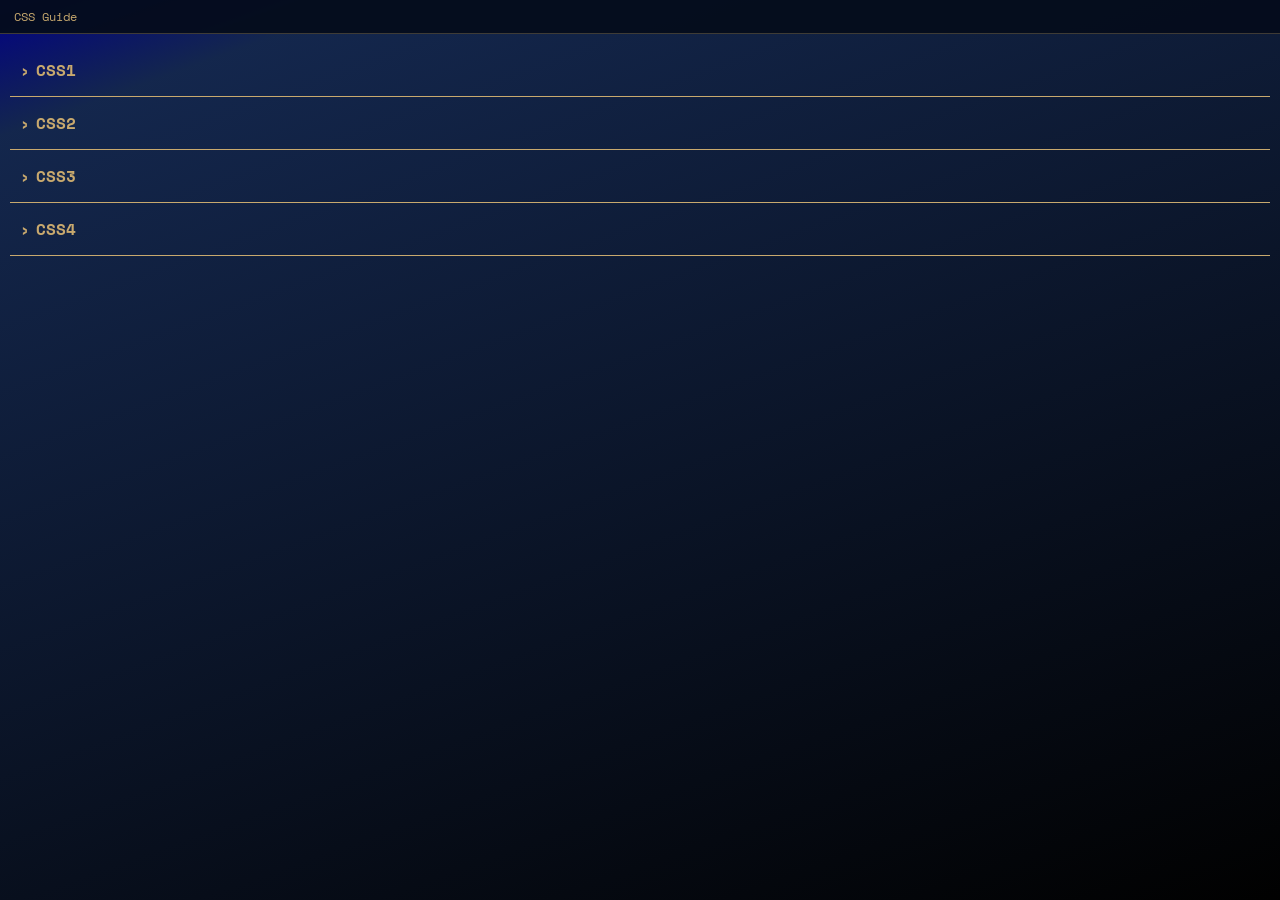
<file: index.html>
<!DOCTYPE html>
<html lang="en">
<head>
  <meta charset="UTF-8" />
  <meta name="viewport" content="width=device-width, initial-scale=1.0" />
  <title>CSS Guide</title>
  <link rel="preconnect" href="https://fonts.googleapis.com" />
  <link rel="preconnect" href="https://fonts.gstatic.com" crossorigin />
  <link href="https://fonts.googleapis.com/css2?family=Azeret+Mono:wght@400;500&family=Lato:wght@400;700&family=Playfair+Display:wght@400;600&family=Space+Mono:wght@400;700&display=swap" rel="stylesheet" />
  <link rel="stylesheet" href="css_guide_stylesheet.css" />
  <link rel="manifest" href="css_guide_manifest.json" />
</head>
<body>

  <header>
    <div id="nav-path">
      <span>CSS Guide</span>
    </div>
    <div id="back-btn" class="hidden">
      <button class="blue-btn" onclick="show_previous()">← Back</button>
    </div>
  </header>

  <main>
    <ul id="versions-topics-list"></ul>
    <div id="lesson-topics-list" class="hidden"></div>
    <div id="properties-list" class="hidden"></div>
    <ul id="values-list" class="hidden"></ul>
  </main>

  <script src="css_1_lessons.js"></script>
  <script src="css_2_lessons.js"></script>
  <script src="css_3_lessons.js"></script>
  <script src="css_4_lessons.js"></script>
  <script src="at_rules.js"></script>
  <script src="css_guide_engine.js"></script>
  <script>
    if ('serviceWorker' in navigator) {
      navigator.serviceWorker.register('/CSS-Guide/css_guide_service_worker.js');
    }
  </script>

</body>
</html>
</file>
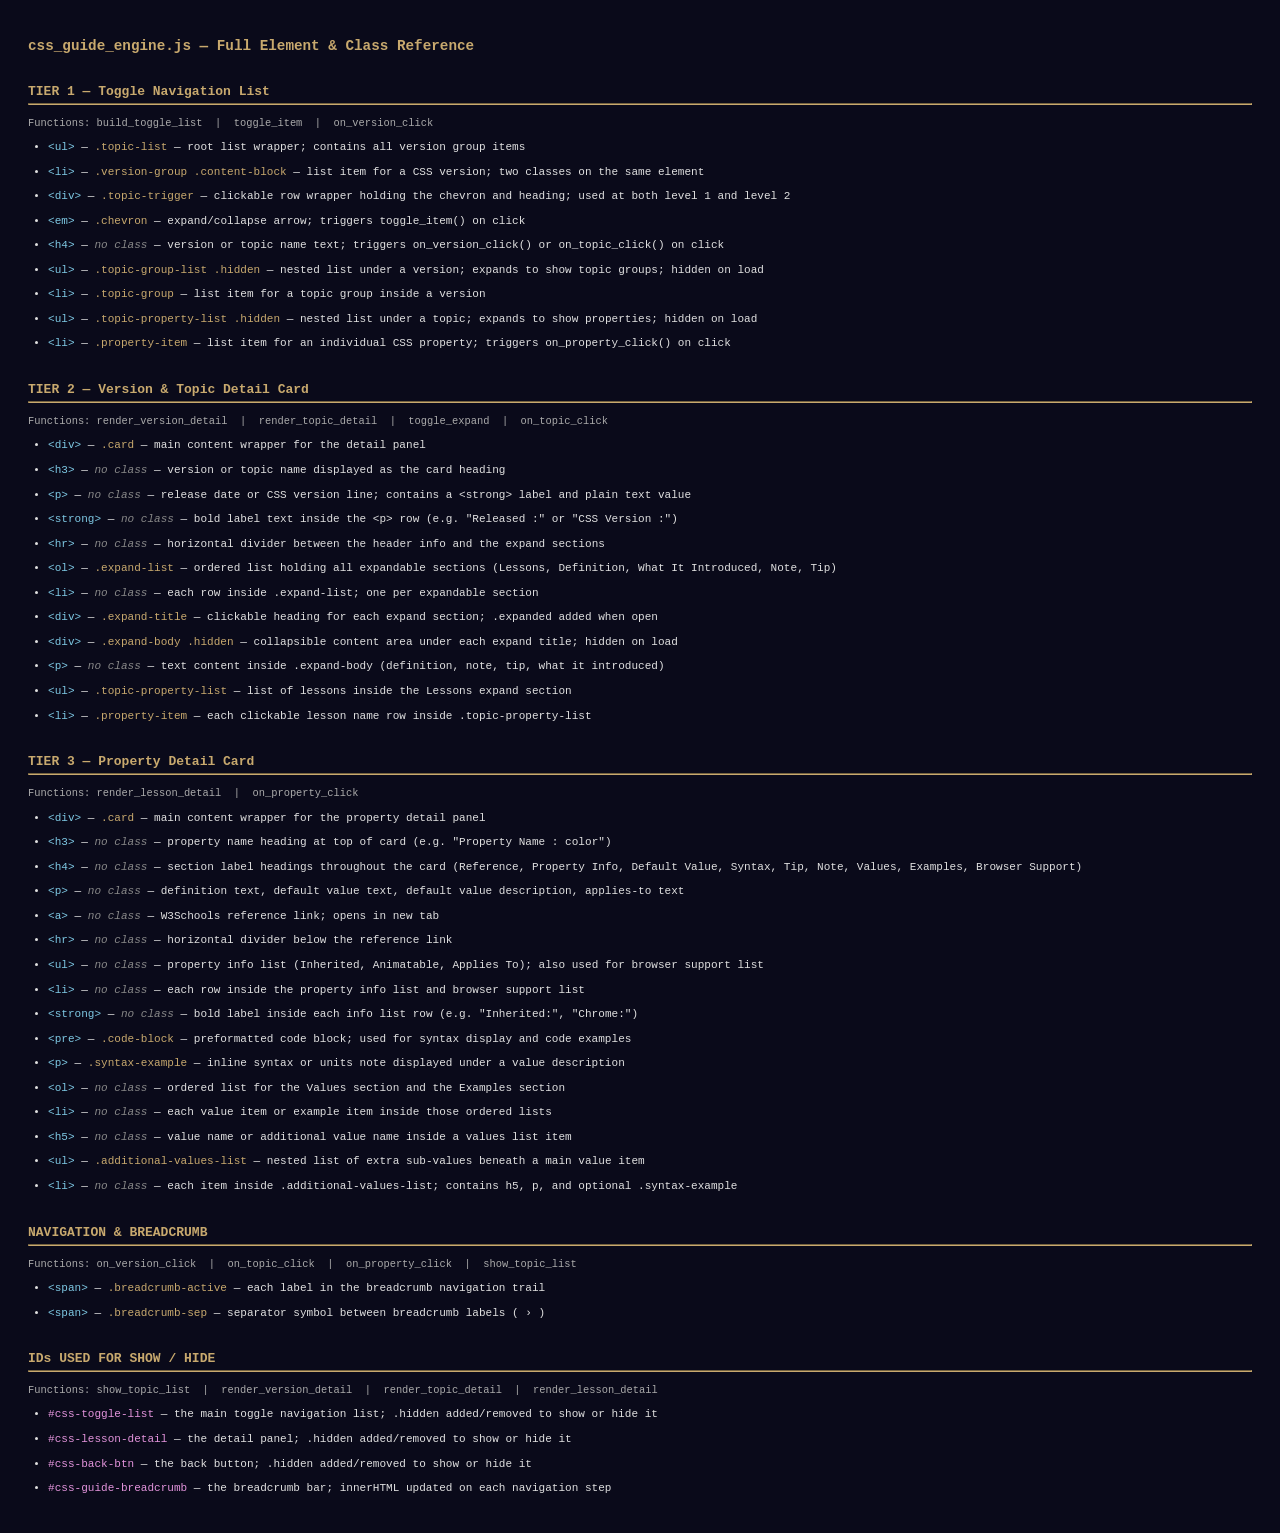
<file: css_guide_reference_sheet.html>
<!DOCTYPE html>
<html lang="en">
<head>
  <meta charset="UTF-8">
  <meta name="viewport" content="width=device-width, initial-scale=1.0">
  <title>css_guide_engine.js — Class Reference</title>
  <style>
    body { background: #0a0a1a; color: #e0e0e0; font-family: monospace; padding: 20px; }
    h1 { color: #c8a96e; font-size: 1.1em; margin-bottom: 4px; }
    h2 { color: #c8a96e; font-size: 1em; margin: 30px 0 4px 0; }
    hr { border-color: #c8a96e; margin: 4px 0 12px 0; }
    ul { list-style: disc; padding-left: 20px; margin: 0; }
    li { margin-bottom: 8px; font-size: 0.85em; line-height: 1.5; }
    .tag  { color: #7ec8e3; }
    .cls  { color: #c8a96e; }
    .id   { color: #e394dc; }
    .desc { color: #ccc; }
    .fn   { color: #aaa; font-size: 0.8em; }
    .nocls { color: #888; font-style: italic; }
  </style>
</head>
<body>

<h1>css_guide_engine.js — Full Element & Class Reference</h1>

<!-- ============================================================ -->
<h2>TIER 1 — Toggle Navigation List</h2>
<hr>
<p class="fn">Functions: build_toggle_list &nbsp;|&nbsp; toggle_item &nbsp;|&nbsp; on_version_click</p>
<ul>
  <li><span class="tag">&lt;ul&gt;</span> — <span class="cls">.topic-list</span> — root list wrapper; contains all version group items</li>
  <li><span class="tag">&lt;li&gt;</span> — <span class="cls">.version-group .content-block</span> — list item for a CSS version; two classes on the same element</li>
  <li><span class="tag">&lt;div&gt;</span> — <span class="cls">.topic-trigger</span> — clickable row wrapper holding the chevron and heading; used at both level 1 and level 2</li>
  <li><span class="tag">&lt;em&gt;</span> — <span class="cls">.chevron</span> — expand/collapse arrow; triggers toggle_item() on click</li>
  <li><span class="tag">&lt;h4&gt;</span> — <span class="nocls">no class</span> — version or topic name text; triggers on_version_click() or on_topic_click() on click</li>
  <li><span class="tag">&lt;ul&gt;</span> — <span class="cls">.topic-group-list .hidden</span> — nested list under a version; expands to show topic groups; hidden on load</li>
  <li><span class="tag">&lt;li&gt;</span> — <span class="cls">.topic-group</span> — list item for a topic group inside a version</li>
  <li><span class="tag">&lt;ul&gt;</span> — <span class="cls">.topic-property-list .hidden</span> — nested list under a topic; expands to show properties; hidden on load</li>
  <li><span class="tag">&lt;li&gt;</span> — <span class="cls">.property-item</span> — list item for an individual CSS property; triggers on_property_click() on click</li>
</ul>

<!-- ============================================================ -->
<h2>TIER 2 — Version &amp; Topic Detail Card</h2>
<hr>
<p class="fn">Functions: render_version_detail &nbsp;|&nbsp; render_topic_detail &nbsp;|&nbsp; toggle_expand &nbsp;|&nbsp; on_topic_click</p>
<ul>
  <li><span class="tag">&lt;div&gt;</span> — <span class="cls">.card</span> — main content wrapper for the detail panel</li>
  <li><span class="tag">&lt;h3&gt;</span> — <span class="nocls">no class</span> — version or topic name displayed as the card heading</li>
  <li><span class="tag">&lt;p&gt;</span> — <span class="nocls">no class</span> — release date or CSS version line; contains a &lt;strong&gt; label and plain text value</li>
  <li><span class="tag">&lt;strong&gt;</span> — <span class="nocls">no class</span> — bold label text inside the &lt;p&gt; row (e.g. "Released :" or "CSS Version :")</li>
  <li><span class="tag">&lt;hr&gt;</span> — <span class="nocls">no class</span> — horizontal divider between the header info and the expand sections</li>
  <li><span class="tag">&lt;ol&gt;</span> — <span class="cls">.expand-list</span> — ordered list holding all expandable sections (Lessons, Definition, What It Introduced, Note, Tip)</li>
  <li><span class="tag">&lt;li&gt;</span> — <span class="nocls">no class</span> — each row inside .expand-list; one per expandable section</li>
  <li><span class="tag">&lt;div&gt;</span> — <span class="cls">.expand-title</span> — clickable heading for each expand section; .expanded added when open</li>
  <li><span class="tag">&lt;div&gt;</span> — <span class="cls">.expand-body .hidden</span> — collapsible content area under each expand title; hidden on load</li>
  <li><span class="tag">&lt;p&gt;</span> — <span class="nocls">no class</span> — text content inside .expand-body (definition, note, tip, what it introduced)</li>
  <li><span class="tag">&lt;ul&gt;</span> — <span class="cls">.topic-property-list</span> — list of lessons inside the Lessons expand section</li>
  <li><span class="tag">&lt;li&gt;</span> — <span class="cls">.property-item</span> — each clickable lesson name row inside .topic-property-list</li>
</ul>

<!-- ============================================================ -->
<h2>TIER 3 — Property Detail Card</h2>
<hr>
<p class="fn">Functions: render_lesson_detail &nbsp;|&nbsp; on_property_click</p>
<ul>
  <li><span class="tag">&lt;div&gt;</span> — <span class="cls">.card</span> — main content wrapper for the property detail panel</li>
  <li><span class="tag">&lt;h3&gt;</span> — <span class="nocls">no class</span> — property name heading at top of card (e.g. "Property Name : color")</li>
  <li><span class="tag">&lt;h4&gt;</span> — <span class="nocls">no class</span> — section label headings throughout the card (Reference, Property Info, Default Value, Syntax, Tip, Note, Values, Examples, Browser Support)</li>
  <li><span class="tag">&lt;p&gt;</span> — <span class="nocls">no class</span> — definition text, default value text, default value description, applies-to text</li>
  <li><span class="tag">&lt;a&gt;</span> — <span class="nocls">no class</span> — W3Schools reference link; opens in new tab</li>
  <li><span class="tag">&lt;hr&gt;</span> — <span class="nocls">no class</span> — horizontal divider below the reference link</li>
  <li><span class="tag">&lt;ul&gt;</span> — <span class="nocls">no class</span> — property info list (Inherited, Animatable, Applies To); also used for browser support list</li>
  <li><span class="tag">&lt;li&gt;</span> — <span class="nocls">no class</span> — each row inside the property info list and browser support list</li>
  <li><span class="tag">&lt;strong&gt;</span> — <span class="nocls">no class</span> — bold label inside each info list row (e.g. "Inherited:", "Chrome:")</li>
  <li><span class="tag">&lt;pre&gt;</span> — <span class="cls">.code-block</span> — preformatted code block; used for syntax display and code examples</li>
  <li><span class="tag">&lt;p&gt;</span> — <span class="cls">.syntax-example</span> — inline syntax or units note displayed under a value description</li>
  <li><span class="tag">&lt;ol&gt;</span> — <span class="nocls">no class</span> — ordered list for the Values section and the Examples section</li>
  <li><span class="tag">&lt;li&gt;</span> — <span class="nocls">no class</span> — each value item or example item inside those ordered lists</li>
  <li><span class="tag">&lt;h5&gt;</span> — <span class="nocls">no class</span> — value name or additional value name inside a values list item</li>
  <li><span class="tag">&lt;ul&gt;</span> — <span class="cls">.additional-values-list</span> — nested list of extra sub-values beneath a main value item</li>
  <li><span class="tag">&lt;li&gt;</span> — <span class="nocls">no class</span> — each item inside .additional-values-list; contains h5, p, and optional .syntax-example</li>
</ul>

<!-- ============================================================ -->
<h2>NAVIGATION &amp; BREADCRUMB</h2>
<hr>
<p class="fn">Functions: on_version_click &nbsp;|&nbsp; on_topic_click &nbsp;|&nbsp; on_property_click &nbsp;|&nbsp; show_topic_list</p>
<ul>
  <li><span class="tag">&lt;span&gt;</span> — <span class="cls">.breadcrumb-active</span> — each label in the breadcrumb navigation trail</li>
  <li><span class="tag">&lt;span&gt;</span> — <span class="cls">.breadcrumb-sep</span> — separator symbol between breadcrumb labels ( › )</li>
</ul>

<!-- ============================================================ -->
<h2>IDs USED FOR SHOW / HIDE</h2>
<hr>
<p class="fn">Functions: show_topic_list &nbsp;|&nbsp; render_version_detail &nbsp;|&nbsp; render_topic_detail &nbsp;|&nbsp; render_lesson_detail</p>
<ul>
  <li><span class="id">#css-toggle-list</span> — the main toggle navigation list; .hidden added/removed to show or hide it</li>
  <li><span class="id">#css-lesson-detail</span> — the detail panel; .hidden added/removed to show or hide it</li>
  <li><span class="id">#css-back-btn</span> — the back button; .hidden added/removed to show or hide it</li>
  <li><span class="id">#css-guide-breadcrumb</span> — the breadcrumb bar; innerHTML updated on each navigation step</li>
</ul>

</body>
</html>
</file>
<file: css_guide_stylesheet.css>
/* ================================================================
   RESET
   — Targets all elements. Strips default margin, padding,
     and box-sizing. Removes tap highlight on mobile touch.
   ================================================================ */
* { margin:0; padding:0; box-sizing:border-box; -webkit-tap-highlight-color:transparent; }

/* ================================================================
   ROOT VARIABLES
   — Global design tokens.
     --gold        : primary gold text and border color
     --text-muted  : dimmed cream for secondary text
     --blue-btn-bg : radial gradient for the back button
     --blue-glow   : glow color for the back button shadow
   ================================================================ */
:root {
  --gold: #c8a96e;
  --text-muted: rgba(240,232,208,0.55);
  --blue-btn-bg: radial-gradient(circle at center, rgba(173,216,230,0.62) 0%, rgba(0,100,190,0.80) 48%, rgba(5,12,28,0.90) 100%);
  --blue-glow: rgba(0,202,255,0.5);
}

/* ================================================================
   BODY & PAGE
   — Base page background and full height layout.
   ================================================================ */
html, body {
  height: 100%;
  overflow-x: hidden;
  background: #0a0904;
}

body {
  background: linear-gradient(160deg,
    rgba(0,0,148,0.9) 0%,
    rgba(22,46,95,0.80) 10%,
    rgba(0,0,0,0.90) 100%
  );
}

/* ================================================================
   ELEMENT SELECTORS
   — Base styles for headings and paragraphs used inside
     cards and detail views throughout the app.
   ================================================================ */
h3 {
  font-family: 'Google Sans', sans-serif;
  font-weight: 400;
  color: var(--gold);
  margin: 10px 0;
}

h4 {
  font-family: 'Google Sans', sans-serif;
  color: var(--gold);
  margin: 10px 0;
  text-indent: 10px;
}

h5 {
  font-family: 'Azeret Mono', monospace;
  font-weight: 400;
  font-style: normal;
  color: var(--gold);
  text-align: left;
  margin: 10px;
  text-indent: 10px;
}

p {
  color: #fefeff;
  text-indent: 10px;
  margin: 5px;
  padding: 10px;
  font-size: 16px;
}

hr {
  color: #c8a96e;
  margin-bottom: 10px;
}  


ul > li::before {
  content: "›";
  margin-right: 6px;
  display: inline-block;
  transition: transform 0.2s;
}

ul > li.open::before {
  transform: rotate(90deg);
}

/* ================================================================
   UTILITY
   — .hidden : toggled by JS to show/hide all sections.
   ================================================================ */
.hidden {
  display: none;
}

/* ================================================================
   HEADER
   — Contains #nav-path and #back-btn. Sticky at top of page.
   ================================================================ */
header {
  position: sticky;
  top: 0;
  z-index: 50;
  background: rgba(5,12,28,0.95);
  border-bottom: 1px solid rgba(200,169,110,0.3);
}

/* ================================================================
   #nav-path
   — Sticky navigation path showing current position in the
     hierarchy. JS injects spans for each level.
     e.g. CSS Guide › CSS3 › color
   ================================================================ */
#nav-path {
  padding: 8px 14px;
  font-family: 'Space Mono', monospace;
  font-size: 12px;
  color: rgba(200,169,110,0.6);
}

#nav-path span {
  color: #c8a96e;
}

#nav-path .separator {
  color: rgba(200,169,110,0.4);
}

/* ================================================================
   #back-btn
   — Wrapper for the back button. Hidden by default. JS shows
     it whenever a detail view is active.
   ================================================================ */
#back-btn {
  margin: 8px;
}

/* ================================================================
   .blue-btn
   — The back navigation button inside #back-btn.
   ================================================================ */
.blue-btn {
  display: flex;
  justify-content: center;
  align-items: center;
  height: 40px;
  width: 100%;
  border-radius: 4px;
  cursor: pointer;
  border: 3px solid var(--gold);
  background: var(--blue-btn-bg);
  color: #e0f4ff;
  font-family: 'Space Mono', monospace;
  font-size: 14px;
  transition: filter 0.2s;
  text-shadow: 0 0 8px rgba(120,200,255,0.4);
  box-shadow: 0 0 18px var(--blue-glow), inset 0 1px 0 rgba(180,230,255,0.12);
  padding: 5px;
  margin: 5px auto;
}

.blue-btn:active   { background-color: orange; color: #0a0904; }
.blue-btn:disabled { opacity: 0.3; pointer-events: none; }

/* ================================================================
   MAIN
   — Parent container of all content. All sections live here.
   ================================================================ */
main {
  padding: 10px;
}

/* ================================================================
   #card
   — Gold bordered content container.
   ================================================================ */
#card {
  display: flex;
  justify-content: center;
  align-items: flex-start;
  flex-direction: column;
  box-sizing: border-box;
  border: 2px solid gold;
  border-radius: 16px;
  background: linear-gradient(160deg,
    rgba(0,50,120,0.35) 0%,
    rgba(65,156,185,0.05) 80%,
    rgba(50,50,50,0.30) 100%
  );
  overflow: hidden;
  box-shadow: 0 0 40px rgba(0,0,0,0.6), inset 0 1px 0 rgba(200,169,110,0.12);
  position: relative;
  max-width: 100vw;
  margin: 5px;
  padding: 15px;
}

#card::before {
  content: '◆';
  position: absolute; top: 12px; right: 14px;
  color: rgba(200,169,110,0.1);
  font-size: 28px;
  pointer-events: none;
  width: 100%;
  padding: 0;
}

/* ================================================================
   SECTION 1 — RENDER VERSION TOPICS LIST
   JS Function : render_version_topics_list()
   Note        : renders on page load
   — #version-topics-list : top level unordered list of CSS
     versions. JS populates li items dynamically on load.
   ================================================================ */
#version-topics-list {
  list-style: none;
  margin: 0;
  padding: 0;
  width: 100%;
}

#version-topics-list li {
  font-family: 'Space Mono', monospace;
  font-size: 16px;
  font-weight: 600;
  padding: 14px 10px;
  border-bottom: 1px solid var(--gold);
  color: var(--gold);
  cursor: pointer;
}

#version-topics-list li:active {
  background: rgba(200,169,110,0.1);
}

/* ================================================================
   SECTION 2 — RENDER LESSON TOPICS LIST
   JS Function : render_lesson_topics_list()
   Note        : executes when user taps a #version-topics-list li
   — #lesson-topics-list : nested ul of lesson topic fields
     inside the tapped version-topics-list li.
   ================================================================ */
#lesson-topics-list {
  list-style: none;
  padding: 5px 0 5px 20px;
  margin: 5px 20px;
}


#lesson-topics-list li {
  font-family: 'Space Mono', monospace;
  font-size: 14px;
  padding: 10px 0px;
  border-bottom: 1px solid rgba(200,169,110,0.3);
  color: var(--gold);
  cursor: pointer;
  margin-left: 0px
}

#lesson-topics-list li:active {
  background: rgba(200,169,110,0.1);
}

/* ================================================================
   SECTION 3 — RENDER PROPERTIES LIST
   JS Function : render_properties()
   Note        : executes when user taps a #lesson-topics-list li
   — #properties-list : ordered list of property names nested
     inside the tapped lesson-topics-list li.
   ================================================================ */

#properties-list {
  padding: 5px 0 5px 20px;
  margin: 5px 20px;
}

#properties-list li {
  font-family: 'Space Mono', monospace;
  font-size: 14px;
  padding: 10px 10px;
  border-bottom: 1px solid rgba(200,169,110,0.3);
  color: var(--gold);
  cursor: pointer;
  margin-left: 20px;
}

#properties-list li:active {
  background: rgba(200,169,110,0.1);
}

/* ================================================================
   PROPERTY LESSON
   JS Function : render_lesson_topics()
   Note        : executes when user taps a #properties-list li
   — #property-lesson : div sitting outside the clicked
     properties-list li as an adjacent sibling. Contains
     #property-lesson-titles.
   ================================================================ */
#property-lesson {
  position: relative;
  margin-left: calc(-1 * (100vw - 100%) / 2);
  padding: 10px;
  margin-top: 5px;
  margin-bottom: 5px;
  width: 100vw;
}

#property-lesson-titles {
  list-style: none;
  padding: 0;
  margin: 0;
}

#property-lesson-titles li {
  font-family: 'Playfair Display', serif;
  font-size: 15px;
  font-weight: 600;
  padding: 12px 10px;
  border-bottom: 1px solid rgba(200,169,110,0.3);
  color: var(--gold);
  cursor: pointer;
}

#property-lesson-titles li:active {
  background: rgba(200,169,110,0.1);
}

/* ================================================================
   SECTION 4 — RENDER VALUES
   JS Function : render_values()
   Note        : executes when user taps the #values-list li
   — #values-list : unordered list of value names nested inside
     the Values li. Visible on load — not hidden.
   ================================================================ */

#values-list {
  list-style: none;
  padding: 0;
  margin: 5px 0;
}

#values-list li {
  font-family: 'Space Mono', monospace;
  font-size: 14px;
  padding: 10px;
  border-bottom: 1px solid rgba(200,169,110,0.2);
  color: var(--gold);
  cursor: pointer;
}

#values-list li:active {
  background: rgba(200,169,110,0.1);
}

#values-list li p {
  color: #fefeff;
  font-size: 14px;
  padding: 8px 10px;
  text-indent: 0;
  margin: 5px 0;
}

#values-list li code {
  margin: 5px 0;
}

/* ================================================================
   code
   — Monospace preformatted block for CSS syntax examples
     and code snippets. Rendered as <code> element.
   ================================================================ */
code {
  display: block;
  font-family: 'Space Mono', monospace;
  font-size: 12px;
  color: #c8a96e;
  background: rgba(0,0,0,0.4);
  border-left: 2px solid rgba(200,169,110,0.4);
  padding: 10px 22px;
  margin: 8px 0;
  overflow-x: auto;
  white-space: pre-wrap;
  word-break: break-word;
}

/* ================================================================
   .chevron
   — Triangle arrow rendered as <em> before each expandable
     row. Toggled between ▶ and ▼ by the JS engine.
   ================================================================ */
.chevron {
  margin-right: 8px;
  color: #c8a96e;
  font-style: normal;
}
</file>
